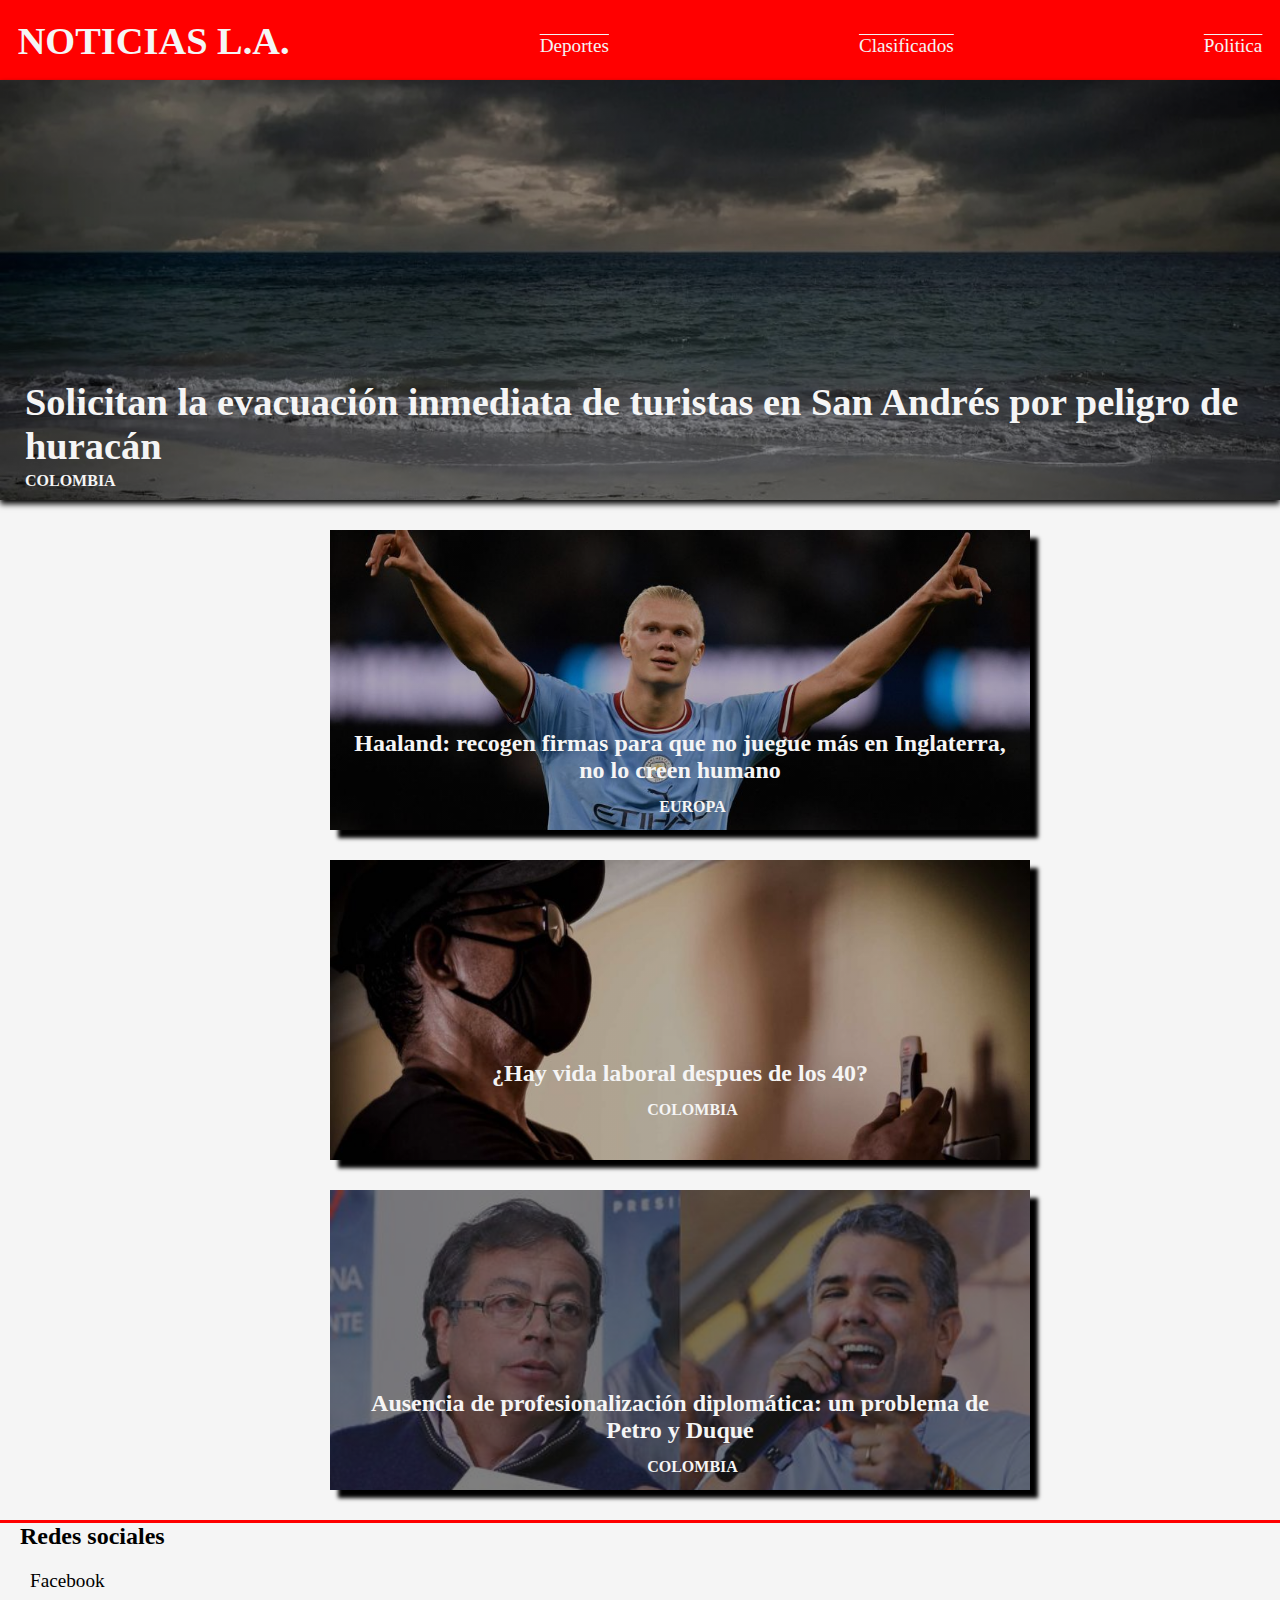
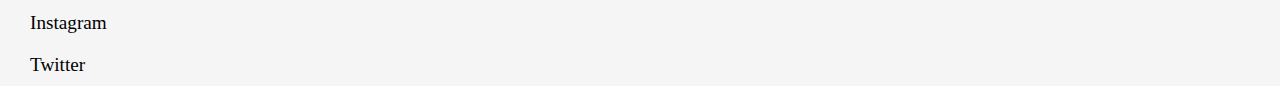
<file: index.html>
<!DOCTYPE html>
<html lang="en">

<head>
    <meta charset="UTF-8">
    <meta http-equiv="X-UA-Compatible" content="IE=edge">
    <meta name="viewport" content="width=device-width, initial-scale=1.0">
    <link rel="stylesheet" href="index.css">
    <title>NOTICIAS L.A.</title>
</head>

<body>
    <header>
        <nav class="menu">
            <h1>NOTICIAS L.A.</h1>
            <a href="deportes.html">Deportes</a>
            <a href="clasificados.html">Clasificados</a>
            <a href="politica.html">Politica</a>
        </nav>
    </header>

    <section class="noticias-destacadas">
        <div class="titular">
            <h1 class="titulo">Solicitan la evacuación inmediata de turistas en San Andrés por peligro de huracán</h1>
            <b><sub>COLOMBIA</sub></b>
        </div>
        <div class="noticia-1">
            <h3 class="titulo-1">Haaland: recogen firmas para que no juegue más en Inglaterra, no lo creen humano</h3>
            <b><sub class="sub1">EUROPA</sub></b>
        </div>

        <div class="noticia-2">
            <h3 class="titulo-2">¿Hay vida laboral despues de los 40?</h3>
            <b><sub class="sub2">COLOMBIA</sub></b>
        </div>

        <div class="noticia-3">
            <h3 class="titulo-3">Ausencia de profesionalización diplomática: un problema de Petro y Duque</h3>
            <b><sub class="sub3">COLOMBIA</sub></b>
        </div>
    </section>

    <footer>
        <h3>Redes sociales</h3>
        <ul>
            <li>Facebook</li>
            <li>Instagram</li>
            <li>Twitter</li>
        </ul>
    </footer>
    
</body>

</html>
</file>
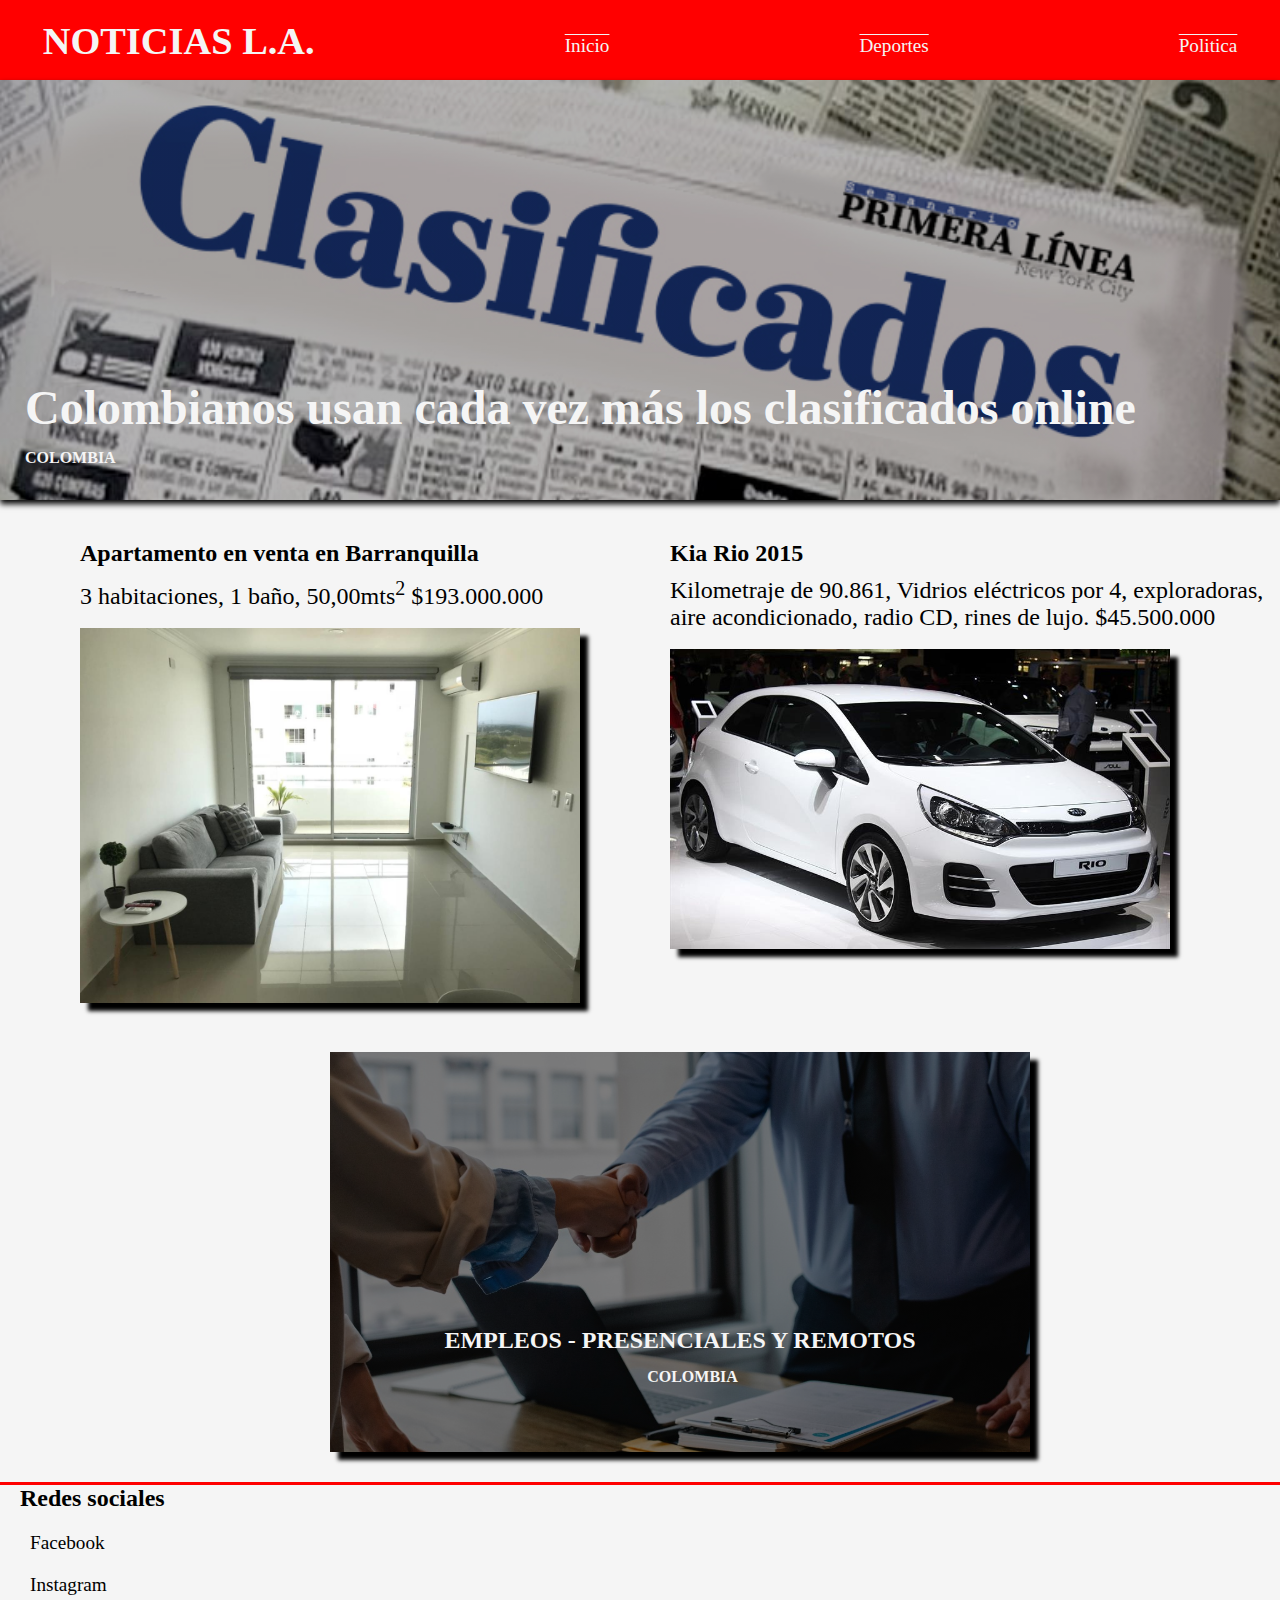
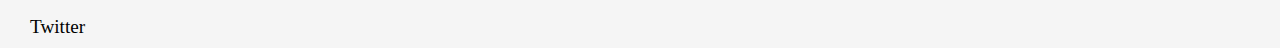
<file: clasificados.html>
<!DOCTYPE html>
<html lang="en">

<head>
    <meta charset="UTF-8">
    <meta http-equiv="X-UA-Compatible" content="IE=edge">
    <meta name="viewport" content="width=device-width, initial-scale=1.0">
    <link rel="stylesheet" href="clasificados.css">
    <title>NOTICIAS L.A.</title>
</head>

<body>
    <header>
        <nav class="menu">
            <h1>NOTICIAS L.A.</h1>
            <a href="index.html">Inicio</a>
            <a href="deportes.html">Deportes</a>
            <a href="politica.html">Politica</a>
        </nav>
    </header>

    <section class="noticias-destacadas">
        <div class="titular">
            <h3 class="titulo">Colombianos usan cada vez más los clasificados online</h3>
            <b><sub>COLOMBIA</sub></b>
        </div>

        <div class="noticia-1-2">
            <ul>
                <li>
                    <div class="aparta">
                        <h3>Apartamento en venta en Barranquilla</h3>
                        <p>3 habitaciones, 1 baño, 50,00mts<sup>2</sup> $193.000.000</p>
                    </div>
                    <br>
                    <img src="/imagenes/clasificados/apartamento.jpg" alt="Apartamento" class="apartamento">
                </li>

                <li>
                    <div class="vehiculo">
                        <h3>Kia Rio 2015</h3>
                        <p>Kilometraje de 90.861, Vidrios eléctricos por 4, exploradoras, aire acondicionado, radio CD, rines de lujo.
                            $45.500.000</p>
                    </div>
                    <br>
                    <img src="/imagenes/clasificados/carro.jpg" alt="Carro" class="carro">
                </li>
            </ul>
        </div>

        <div class="noticia-3">
            <h3 class="titulo-3">EMPLEOS - PRESENCIALES Y REMOTOS</h3>
            <b><sub class="sub1">COLOMBIA</sub></b>
        </div>
    </section>

    <footer>
        <h3>Redes sociales</h3>
        <ul>
            <li>Facebook</li>
            <li>Instagram</li>
            <li>Twitter</li>
        </ul>
    </footer>

</body>

</html>
</file>
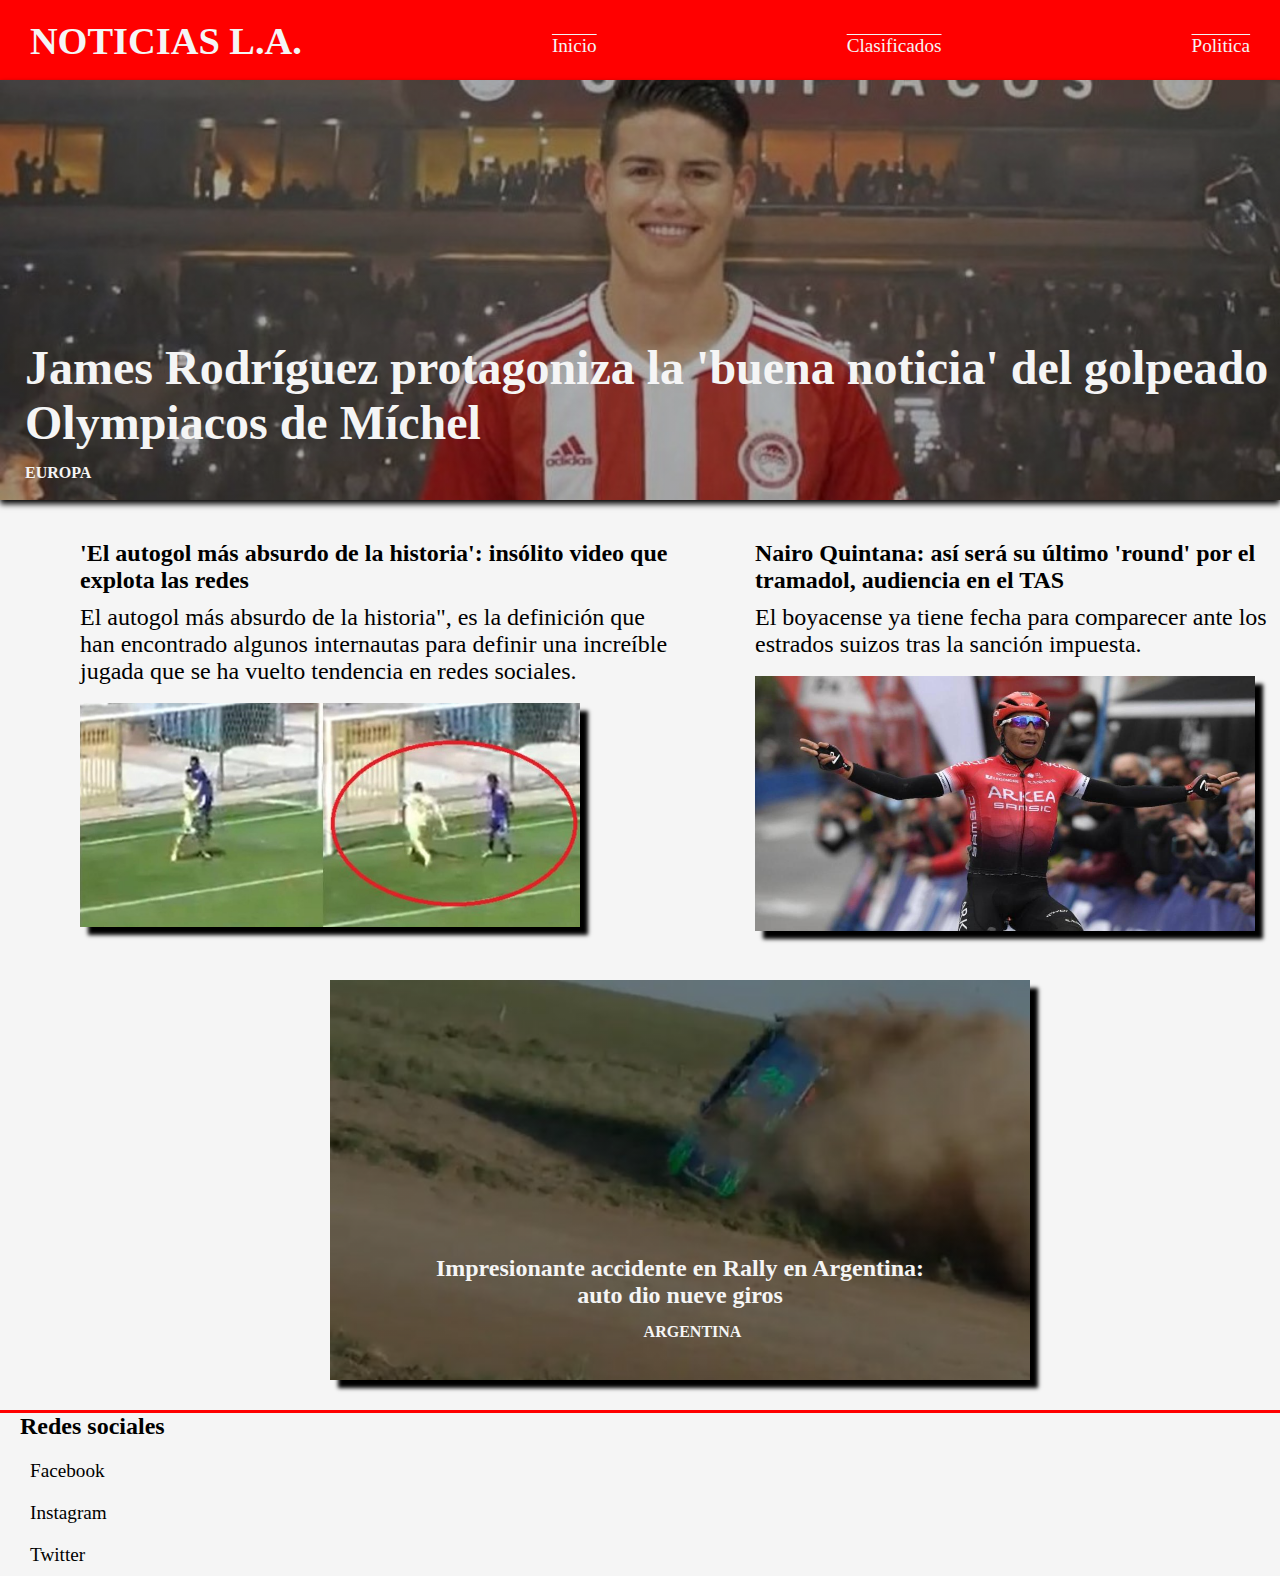
<file: deportes.html>
<!DOCTYPE html>
<html lang="en">

<head>
    <meta charset="UTF-8">
    <meta http-equiv="X-UA-Compatible" content="IE=edge">
    <meta name="viewport" content="width=device-width, initial-scale=1.0">
    <link rel="stylesheet" href="deportes.css">
    <title>NOTICIAS L.A.</title>
</head>

<body>
    <header>
        <nav class="menu">
            <h1>NOTICIAS L.A.</h1>
            <a href="index.html">Inicio</a>
            <a href="clasificados.html">Clasificados</a>
            <a href="politica.html">Politica</a>
        </nav>
    </header>

    <section class="noticias-deportes">
        
        <div class="titular">
            <h3 class="titulo">James Rodríguez protagoniza la 'buena noticia' del golpeado Olympiacos de Míchel</h3>
            <b><sub>EUROPA</sub></b>
        </div>

        <div class="noticia-1-2">
            <ul>
                <li>
                    <div class="new-autogol">
                        <h3>'El autogol más absurdo de la historia': insólito video que explota las redes</h3>
                        <p>El autogol más absurdo de la historia", es la definición que han encontrado algunos internautas para
                        definir una increíble jugada que se ha vuelto tendencia en redes sociales.</p>
                    </div>
                    <br>
                    <img src="/imagenes/deportes/autogol.jpeg" alt="autogol" class="autogol">
                </li>
                
                <li>
                    <div class="new-nairo">
                        <h3>Nairo Quintana: así será su último 'round' por el tramadol, audiencia en el TAS</h3>
                        <p>El boyacense ya tiene fecha para comparecer ante los estrados suizos tras la sanción impuesta.</p>
                    </div>
                    <br>
                    <img src="/imagenes/deportes/nairo.jpeg" alt="Nairo Quintana" class="nairo">
                </li>
            </ul>
        </div>

        <div class="noticia-3">
            <h3 class="titulo-3">Impresionante accidente en Rally en Argentina: auto dio nueve giros</h3>
            <b><sub class="sub1">ARGENTINA</sub></b>
        </div>
    </section>

    <footer>
        <h3>Redes sociales</h3>
        <ul>
            <li>Facebook</li>
            <li>Instagram</li>
            <li>Twitter</li>
        </ul>
    </footer>
</body>

</html>
</file>
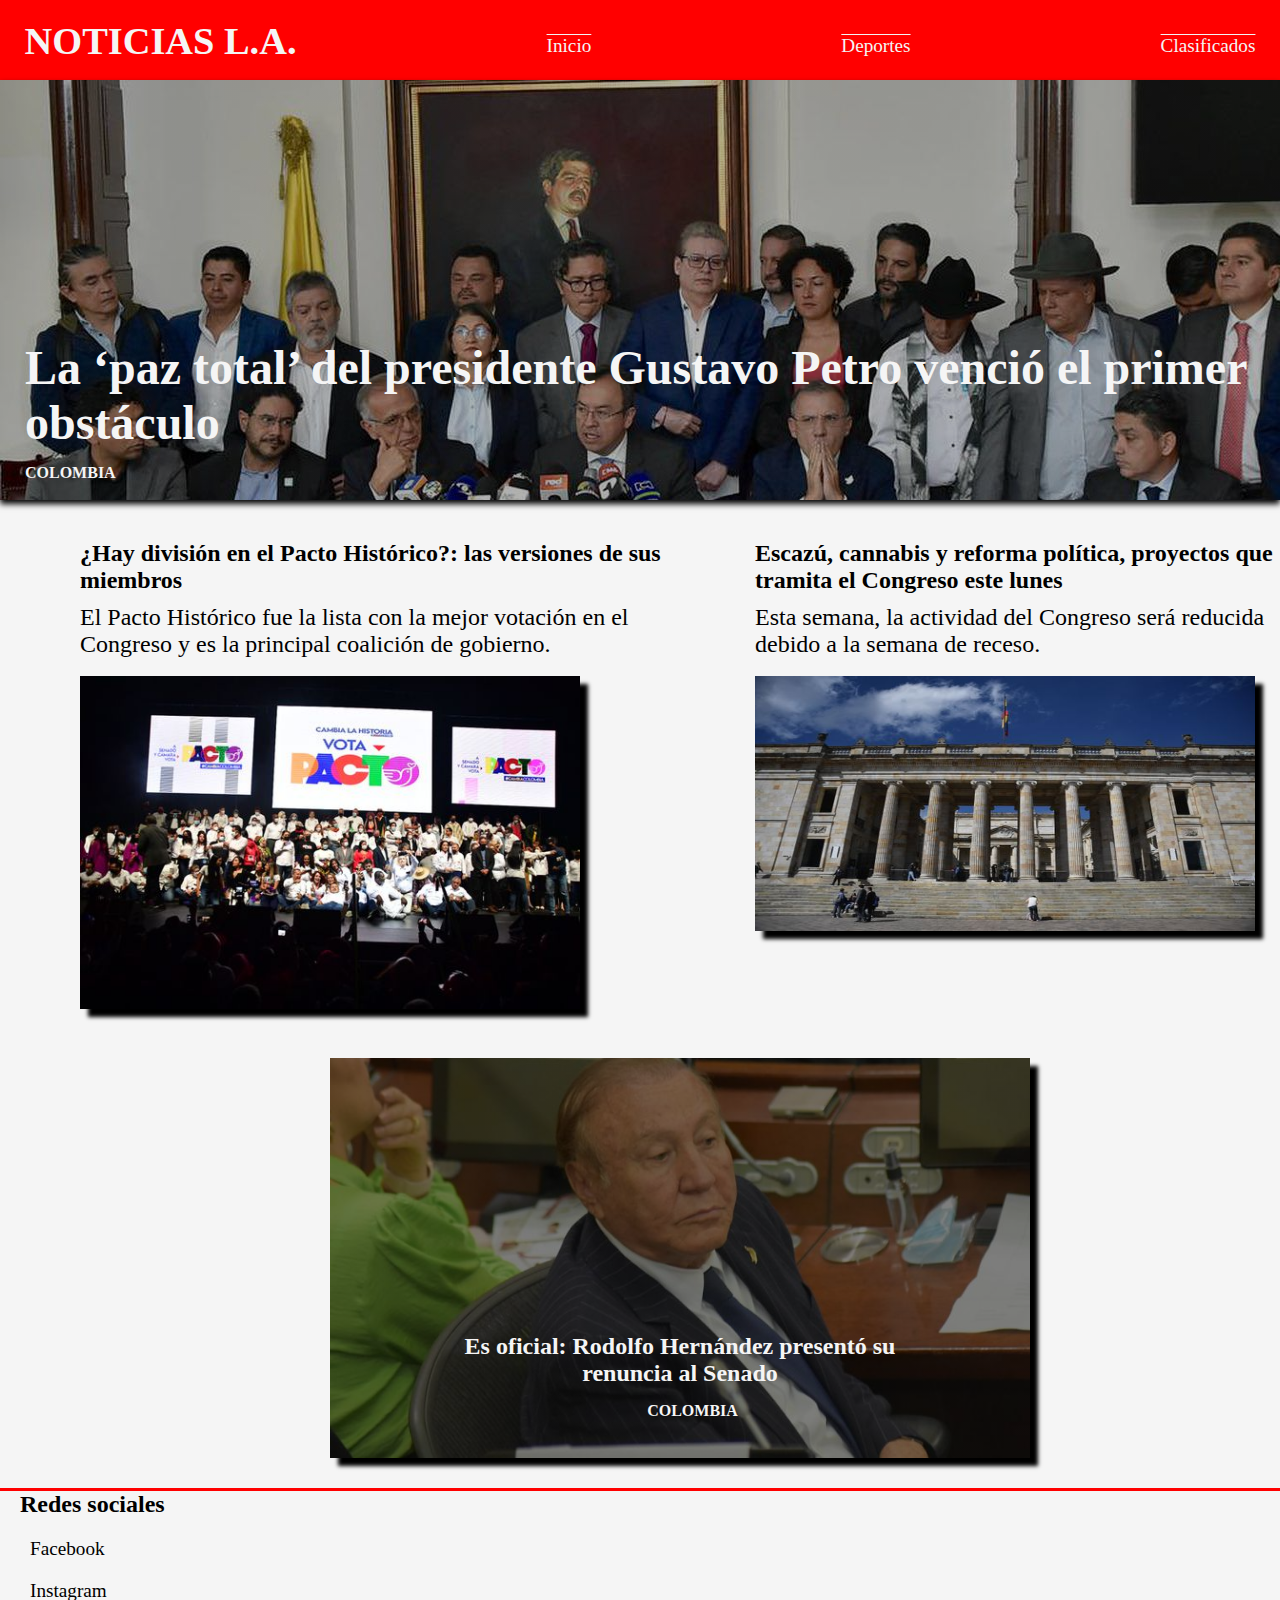
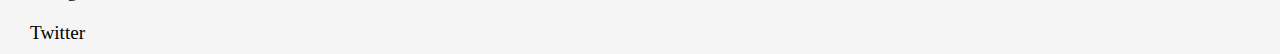
<file: politica.html>
<!DOCTYPE html>
<html lang="en">

<head>
    <meta charset="UTF-8">
    <meta http-equiv="X-UA-Compatible" content="IE=edge">
    <meta name="viewport" content="width=device-width, initial-scale=1.0">
    <link rel="stylesheet" href="politica.css">
    <title>NOTICIAS L.A.</title>
</head>

<body>
    <header>
        <nav class="menu">
            <h1>NOTICIAS L.A.</h1>
            <a href="index.html">Inicio</a>
            <a href="deportes.html">Deportes</a>
            <a href="clasificados.html">Clasificados</a>
        </nav>
    </header>

    <section class="noticias-destacadas">
        <div class="titular">
            <h3 class="titulo">La ‘paz total’ del presidente Gustavo Petro venció el primer obstáculo</h3>
            <b><sub>COLOMBIA</sub></b>
        </div>

        <div class="noticia-1-2">
            <ul>
                <li>
                    <div class="pacto-historico">
                        <h3>¿Hay división en el Pacto Histórico?: las versiones de sus miembros</h3>
                        <p>El Pacto Histórico fue la lista con la mejor votación en el Congreso y es la principal
                            coalición de gobierno.</p>
                    </div>
                    <br>
                    <img src="/imagenes/politica/pacto.jpg" alt="Pacto historico" class="pacto">
                </li>

                <li>
                    <div class="congre">
                        <h3>Escazú, cannabis y reforma política, proyectos que tramita el Congreso este lunes</h3>
                        <p>Esta semana, la actividad del Congreso será reducida debido a la semana de receso.</p>
                    </div>
                    <br>
                    <img src="/imagenes/politica/congreso.jpg" alt="Congreso" class="congreso">
                </li>
            </ul>
        </div>

        <div class="noticia-3">
            <h3 class="titulo-3">Es oficial: Rodolfo Hernández presentó su renuncia al Senado</h3>
            <b><sub class="sub1">COLOMBIA</sub></b>
        </div>
    </section>

    <footer>
        <h3>Redes sociales</h3>
        <ul>
            <li>Facebook</li>
            <li>Instagram</li>
            <li>Twitter</li>
        </ul>
    </footer>
</body>

</html>
</file>
<file: index.css>
*{
    margin: 0;
    padding: 0;
    box-sizing: border-box;
}

html{
    scroll-behavior: smooth;
}

body{
    background-color: whitesmoke;
}

/* FUENTES */

h1{font-size: 2.4em;}

h3{
    font-size: 1.5em;
    padding-bottom: 10px;
    
}


/*ENCABEZADO*/

header{
    background-color: red;
    height: 80px;
}

.menu{
    display: flex;
    justify-content: center;
    align-items: center;
    flex-wrap: wrap;
    background: red;
    color: whitesmoke;
    text-align: center;
    height: 76px;
    padding-top: 5px;
}

.menu a{
    color: whitesmoke;
    font-size: 1.2em;
    margin-left: 250px;
    margin-top: 20px;
    text-decoration: overline;
    padding-bottom: 10px;
}

/*SECION*/

.titular{
    height: 420px;
    width: 100%;
    margin-bottom: 30px;
    background-image: linear-gradient(
        0deg,
        rgba(0,0,0,0.3),
        rgba(0,0,0,0.3)
    )
    ,url(/imagenes/index/titular.jpeg);
    background-size: cover;
    box-shadow: 0px 4px 6px rgba(0, 0, 0, 5);
}

.titulo{
    color: whitesmoke;
    padding-top: 300px;
    padding-left: 25px;
}

sub{
    padding-left: 25px;
    color: whitesmoke;
    font-size: 1em;
}

.noticia-1{
    color: whitesmoke;
    padding: 20px;
    height: 300px;
    width: 700px;
    margin-left: 330px;
    margin-top: 30px;
    margin-bottom: 30px;
    text-align: center; 
    background-image: linear-gradient(
        0deg,
        rgba(0,0,0,0.3),
        rgba(0,0,0,0.3)
    )
    ,url(/imagenes/index/haaland.jpeg);
    background-size: cover;
    box-shadow: 8px 8px 4px rgba(0, 0, 0, 4);
}

.noticia-2{
    color: whitesmoke;
    padding: 20px;
    height: 300px;
    width: 700px;
    margin-left: 330px;
    margin-top: 30px;
    margin-bottom: 30px;
    text-align: center; 
    background-image: linear-gradient(
        0deg,
        rgba(0,0,0,0.3),
        rgba(0,0,0,0.3)
    )
    ,url(/imagenes/index/img1.jpg);
    background-size: cover;
    box-shadow: 8px 8px 4px rgba(0, 0, 0, 4);
    
}

.noticia-3{
    color: whitesmoke;
    padding: 20px;
    height: 300px;
    width: 700px;
    margin-left: 330px;
    margin-top: 30px;
    margin-bottom: 30px;
    text-align: center; 
    background-image: linear-gradient(
        0deg,
        rgba(0,0,0,0.5),
        rgba(0,0,0,0.5)
    )
    ,url(/imagenes/index/pyd.jpg);
    background-size: cover;
    box-shadow: 8px 8px 4px rgba(0, 0, 0, 4);
}

.titular:hover, .noticia-1:hover, .noticia-2:hover, .noticia-3:hover{
    filter: opacity(.5);
    cursor: pointer;
}

.titulo-1, .titulo-2, .titulo-3{
    padding-top: 180px;
}

/*FOOTER*/

footer{
    border-top: 3px solid red;
    margin: 10 0 0 20px;
    padding: 0 0 0 20px;
}

footer li{
    color: black;
    font-size: 1.2em;
    display: flex;
    padding: 10px;
    cursor: pointer;
}

/*PARA MOVIL*/

@media screen and (max-width: 870px) {
    /* FUENTES */

    h1{font-size: 1.4em;}

    h3{
        font-size: 1.5em;
        padding-bottom: 10px;
    }
    
    /*ENCABEZADO*/

    header{
        background-color: red;
        height: 240px;
    }

    .menu{
        display: flex;
        background: red;
        color: whitesmoke;
        text-align: center;
        height: 76px;
        padding-top: 20px;
    }

    .menu a{
        color: whitesmoke;
        font-size: 1.2em;
        margin-right: 240px;
        margin-top: 20px;
        text-decoration: none;
        padding-bottom: 20px;
    }

    /*SECION*/

    .titular{
        height: 450px;
        width: 100%;
        margin-bottom: 30px;
        background-image: linear-gradient(
            0deg,
            rgba(0,0,0,0.3),
            rgba(0,0,0,0.3)
        )
        ,url(/imagenes/index/titular.jpeg);
        background-size: cover;
        box-shadow: 0px 4px 6px rgba(0, 0, 0, 5);
    }

    .titulo{
        color: whitesmoke;
        padding-top: 300px;
        padding-left: 25px;
    }

    sub{
        padding-left: 25px;
        color: whitesmoke;
        font-size: 0.8em;
        
    }

    .noticia-1{
        color: whitesmoke;
        padding-right: 280px;
        padding: 20px;
        margin: 30px;
        width: 300px;
        height: 400px;
        background-image: linear-gradient(
            0deg,
            rgba(0,0,0,0.3),
            rgba(0,0,0,0.3)
        )
        ,url(/imagenes/Responsive/index/haaland.jpeg);
        background-size: cover;
        box-shadow: 8px 8px 4px rgba(0, 0, 0, 4);
    }

    .noticia-2{
        color: whitesmoke;
        padding-right: 280px;
        padding: 20px;
        margin: 30px;
        width: 300px;
        height: 400px;
        background-image: linear-gradient(
            0deg,
            rgba(0,0,0,0.3),
            rgba(0,0,0,0.3)
        )
        ,url(/imagenes/index/img1.jpg);
        background-size: cover;
        box-shadow: 8px 8px 4px rgba(0, 0, 0, 4);
        
    }

    .noticia-3{
        color: whitesmoke;
        padding-right: 280px;
        padding: 20px;
        margin: 30px;
        width: 300px;
        height: 400px;
        background-image: linear-gradient(
            0deg,
            rgba(0,0,0,0.5),
            rgba(0,0,0,0.5)
        )
        ,url(/imagenes/index/pyd.jpg);
        background-size: cover;
        box-shadow: 8px 8px 4px rgba(0, 0, 0, 4);
    }

    .titular:hover, .noticia-1:hover, .noticia-2:hover, .noticia-3:hover{
        filter: opacity(.5);
        cursor: pointer;
    }

    .titulo-1, .titulo-2, .titulo-3{
        padding-top: 180px;
    }

    .sub1, .sub2, .sub3{
        padding-right: 10px;
    }

    /*FOOTER*/

    footer{
        border-top: 3px solid red;
        margin: 10 0 0 20px;
        padding: 0 0 0 20px;
        text-align: center;
    }

    footer li{
        color: black;
        font-size: 1.2em;
        display: flex;
        padding: 10px;
        margin-left: 115px;
        cursor: pointer;
    }


}
</file>
<file: clasificados.css>
*{
    margin: 0;
    padding: 0;
    box-sizing: border-box;
}

html{
    scroll-behavior: smooth;
}

body{
    background-color: whitesmoke;
}

/*FUENTES*/

h1{
    font-size: 2.4em;
}

h2{
    margin-top: 20px;
    text-align: center;
    color: blue;
}

h3{
    font-size: 1.5em;
    padding-bottom: 10px;
}
p{
    font-size: 1.5em;
}

/*ENCABEZADO*/

header{
    background-color: red;
    height: 80px;
}

.menu{
    display: flex;
    justify-content: center;
    align-items: center;
    flex-wrap: wrap;
    background: red;
    color: whitesmoke;
    text-align: center;
    height: 76px;
    padding-top: 5px;
}

.menu a{
    color: whitesmoke;
    font-size: 1.2em;
    margin-left: 250px;
    margin-top: 20px;
    text-decoration: overline;
    padding-bottom: 10px;
}

/*SECION*/

.titular{
    height: 420px;
    width: 100%;
    margin-bottom: 30px;
    background-image: linear-gradient(
        0deg,
        rgba(0,0,0,0.3),
        rgba(0,0,0,0.3)
    )
    ,url(/imagenes/clasificados/titular.jpg);
    background-size: cover;
    box-shadow: 0px 4px 6px rgba(0, 0, 0, 5);
}

.titulo{
    color: whitesmoke;
    padding-top: 300px;
    padding-left: 25px;
    font-size: 3em;
}

sub{
    padding-left: 25px;
    color: whitesmoke;
    font-size: 1em;
}

.noticia-1-2 ul{
    display: flex;
}

.noticia-1-2 li{
    padding-left: 80px;
    padding-top: 10px;
    padding-bottom: 15px;
    list-style: none;
}

.apartamento{
    width: 500px;
    margin-right: 10px;
    box-shadow: 8px 8px 4px rgba(0, 0, 0, 4);
}

.carro{
    width: 500px;
    height: 300px;
    margin-right: 25px;
    box-shadow: 8px 8px 4px rgba(0, 0, 0, 4);
    
}

.noticia-3{
    color: whitesmoke;
    padding: 95px;
    height: 400px;
    width: 700px;
    margin-left: 330px;
    margin-top: 30px;
    margin-bottom: 30px;
    text-align: center; 
    background-image: linear-gradient(
        0deg,
        rgba(0,0,0,0.5),
        rgba(0,0,0,0.5)
    )
    ,url(/imagenes/clasificados/empleo.jpg);
    background-size: cover;
    box-shadow: 8px 8px 4px rgba(0, 0, 0, 4);
}

.titulo-3{
    padding-top: 180px;
    
}

.titular:hover, .carro:hover, .apartamento:hover, .noticia-3:hover{
    filter: opacity(.5);
    cursor: pointer;
}

/*FOOTER*/

footer{
    border-top: 3px solid red;
    margin: 10 0 0 20px;
    padding: 0 0 0 20px;
}

footer li{
    color: black;
    font-size: 1.2em;
    display: flex;
    padding: 10px;
    cursor: pointer;
}


/*PARA MOVIL*/

@media screen and (max-width: 870px) {
    /* FUENTES */

    h1{font-size: 1.4em;}

    h3{
        font-size: 1.2em;
        padding-bottom: 10px;
        margin-right: 20px;
    }

    p{
        font-size: 1em;
        margin-right: 20px;
    }
    
    /*ENCABEZADO*/

    header{
        background-color: red;
        height: 240px;
    }

    .menu{
        display: flex;
        background: red;
        color: whitesmoke;
        text-align: center;
        height: 76px;
        padding-top: 20px;
    }

    .menu a{
        color: whitesmoke;
        font-size: 1.2em;
        margin-right: 240px;
        margin-top: 20px;
        text-decoration: none;
        padding-bottom: 20px;
    }

    /*SECION*/

    .titular{
        height: 450px;
        width: 100%;
        margin-bottom: 30px;
        background-image: linear-gradient(
            0deg,
            rgba(0,0,0,0.3),
            rgba(0,0,0,0.3)
        )
        ,url(/imagenes/Responsive/clasificados/titular.jpg);
        background-size: cover;
        box-shadow: 0px 4px 6px rgba(0, 0, 0, 5);
    }

    .titulo{
        color: whitesmoke;
        padding-top: 300px;
        padding-left: 25px;
        font-size: 1.5em;
    }

    sub{
        padding-left: 25px;
        color: whitesmoke;
        font-size: 0.8em;
        
    }

    .noticia-1-2 ul{
        display: block;
    }
    
    .noticia-1-2 li{
        padding: 20px;
        margin-left: 10px;
        list-style: none;
    }
    
    .apartamento{
        width: 300px;
        height: 380px;
        box-shadow: 8px 8px 4px rgba(0, 0, 0, 4);
    }
    
    .carro{
        width: 300px;
        height: 380px;
        box-shadow: 8px 8px 4px rgba(0, 0, 0, 4);
        
    }

    .noticia-3{
        color: whitesmoke;
        padding-right: 280px;
        padding: 20px;
        margin: 30px;
        width: 300px;
        height: 380px;
        background-image: linear-gradient(
            0deg,
            rgba(0,0,0,0.5),
            rgba(0,0,0,0.5)
        )
        ,url(/imagenes/Responsive/clasificados/empleo.jpg);
        background-size: cover;
        box-shadow: 8px 8px 4px rgba(0, 0, 0, 4);
    }

    .titular:hover, .noticia-1:hover, .noticia-2:hover, .noticia-3:hover{
        filter: opacity(.5);
        cursor: pointer;
    }

    .titulo-3{
        margin-left: 30px;
        margin-top: 50px;    
    }

    .sub1{
        padding-right: 15px;
    }

    /*FOOTER*/

    footer{
        border-top: 3px solid red;
        margin: 10 0 0 20px;
        padding: 0 0 0 20px;
        text-align: center;
    }

    footer li{
        color: black;
        font-size: 1.2em;
        display: flex;
        padding: 10px;
        margin-left: 115px;
        cursor: pointer;
    }


}
</file>
<file: deportes.css>
*{
    margin: 0;
    padding: 0;
    box-sizing: border-box;
}

html{
    scroll-behavior: smooth;
}

body{
    background-color: whitesmoke;
}

/* FUENTES */

h1{
    font-size: 2.4em;
}

h2{
    margin-top: 20px;
    text-align: center;
    color: blue;
}

h3{
    font-size: 1.5em;
    padding-bottom: 10px;
}
p{
    font-size: 1.5em;
}

/*ENCABEZADO*/

header{
    background-color: red;
    height: 80px;
}

.menu{
    display: flex;
    justify-content: center;
    align-items: center;
    flex-wrap: wrap;
    background: red;
    color: whitesmoke;
    text-align: center;
    height: 76px;
    padding-top: 5px;
}

.menu a{
    color: whitesmoke;
    font-size: 1.2em;
    margin-left: 250px;
    margin-top: 20px;
    text-decoration: overline;
    padding-bottom: 10px;
}

/*SECION*/

.titular{
    height: 420px;
    width: 100%;
    margin-bottom: 30px;
    background-image: linear-gradient(
        0deg,
        rgba(0,0,0,0.3),
        rgba(0,0,0,0.3)
    )
    ,url(/imagenes/deportes/jamesr.jpg);
    background-size: cover;
    box-shadow: 0px 4px 6px rgba(0, 0, 0, 5);
}

.titulo{
    color: whitesmoke;
    padding-top: 260px;
    padding-left: 25px;
    font-size: 3em;
}

sub{
    padding-left: 25px;
    color: whitesmoke;
    font-size: 1em;
}

.noticia-1-2 ul{
    display: flex;
}

.noticia-1-2 li{
    padding-left: 80px;
    padding-top: 10px;
    padding-bottom: 15px;
    list-style: none;
}

.autogol{
    width: 500px;
    margin-right: 10px;
    box-shadow: 8px 8px 4px rgba(0, 0, 0, 4);
}

.nairo{
    width: 500px;
    height: 255px;
    margin-right: 25px;
    box-shadow: 8px 8px 4px rgba(0, 0, 0, 4);
    
}

.noticia-3{
    color: whitesmoke;
    padding: 95px;
    height: 400px;
    width: 700px;
    margin-left: 330px;
    margin-top: 30px;
    margin-bottom: 30px;
    text-align: center; 
    background-image: linear-gradient(
        0deg,
        rgba(0,0,0,0.5),
        rgba(0,0,0,0.5)
    )
    ,url(/imagenes//deportes/accidente.jpeg);
    background-size: cover;
    box-shadow: 8px 8px 4px rgba(0, 0, 0, 4);
}

.titulo-3{
    padding-top: 180px;
    
}

.titular:hover, .nairo:hover, .autogol:hover, .noticia-3:hover{
    filter: opacity(.5);
    cursor: pointer;
}

/*FOOTER*/

footer{
    border-top: 3px solid red;
    margin: 10 0 0 20px;
    padding: 0 0 0 20px;
}

footer li{
    color: black;
    font-size: 1.2em;
    display: flex;
    padding: 10px;
    cursor: pointer;
}

/*PARA MOVIL*/

@media screen and (max-width: 870px) {
    /* FUENTES */

    h1{font-size: 1.4em;}

    h3{
        font-size: 1.2em;
        padding-bottom: 10px;
        margin-right: 20px;
    }

    p{
        font-size: 1em;
        margin-right: 20px;
    }
    
    /*ENCABEZADO*/

    header{
        background-color: red;
        height: 240px;
    }

    .menu{
        display: flex;
        background: red;
        color: whitesmoke;
        text-align: center;
        height: 76px;
        padding-top: 20px;
    }

    .menu a{
        color: whitesmoke;
        font-size: 1.2em;
        margin-right: 240px;
        margin-top: 20px;
        text-decoration: none;
        padding-bottom: 20px;
    }

    /*SECION*/

    .titular{
        height: 450px;
        width: 100%;
        margin-bottom: 30px;
        background-image: linear-gradient(
            0deg,
            rgba(0,0,0,0.3),
            rgba(0,0,0,0.3)
        )
        ,url(/imagenes/Responsive/deportes/jamesr.jpg);
        background-size: cover;
        box-shadow: 0px 4px 6px rgba(0, 0, 0, 5);
    }

    .titulo{
        color: whitesmoke;
        padding-top: 300px;
        padding-left: 25px;
        font-size: 1.5em;
    }

    sub{
        padding-left: 25px;
        color: whitesmoke;
        font-size: 0.8em;
        
    }

    .noticia-1-2 ul{
        display: block;
    }
    
    .noticia-1-2 li{
        padding: 20px;
        margin-left: 10px;
        list-style: none;
    }
    
    .autogol{
        width: 300px;
        height: 380px;
        box-shadow: 8px 8px 4px rgba(0, 0, 0, 4);
    }
    
    .nairo{
        width: 300px;
        height: 380px;
        box-shadow: 8px 8px 4px rgba(0, 0, 0, 4);
        
    }

    .noticia-3{
        color: whitesmoke;
        padding-right: 280px;
        padding: 20px;
        margin: 30px;
        width: 300px;
        height: 380px;
        background-image: linear-gradient(
            0deg,
            rgba(0,0,0,0.5),
            rgba(0,0,0,0.5)
        )
        ,url(/imagenes/Responsive/deportes/accidente.jpeg);
        background-size: cover;
        box-shadow: 8px 8px 4px rgba(0, 0, 0, 4);
    }

    .titular:hover, .noticia-1:hover, .noticia-2:hover, .noticia-3:hover{
        filter: opacity(.5);
        cursor: pointer;
    }

    .titulo-3{
        margin-left: 30px;
        margin-top: 50px;    
    }

    .sub1{
        padding-right: 15px;
    }

    /*FOOTER*/

    footer{
        border-top: 3px solid red;
        margin: 10 0 0 20px;
        padding: 0 0 0 20px;
        text-align: center;
    }

    footer li{
        color: black;
        font-size: 1.2em;
        display: flex;
        padding: 10px;
        margin-left: 115px;
        cursor: pointer;
    }


}
</file>
<file: politica.css>
*{
    margin: 0;
    padding: 0;
    box-sizing: border-box;
}

html{
    scroll-behavior: smooth;
}

body{
    background-color: whitesmoke;
}

/*FUENTES*/

h1{
    font-size: 2.4em;
}

h2{
    margin-top: 20px;
    text-align: center;
    color: blue;
}

h3{
    font-size: 1.5em;
    padding-bottom: 10px;
}
p{
    font-size: 1.5em;
}

/*ENCABEZADO*/

header{
    background-color: red;
    height: 80px;
}

.menu{
    display: flex;
    justify-content: center;
    align-items: center;
    flex-wrap: wrap;
    background: red;
    color: whitesmoke;
    text-align: center;
    height: 76px;
    padding-top: 5px;
}

.menu a{
    color: whitesmoke;
    font-size: 1.2em;
    margin-left: 250px;
    margin-top: 20px;
    text-decoration: overline;
    padding-bottom: 10px;
}

/*SECION*/

.titular{
    height: 420px;
    width: 100%;
    margin-bottom: 30px;
    background-image: linear-gradient(
        0deg,
        rgba(0,0,0,0.3),
        rgba(0,0,0,0.3)
    )
    ,url(/imagenes/politica/paz.jpg);
    background-size: cover;
    box-shadow: 0px 4px 6px rgba(0, 0, 0, 5);
}

.titulo{
    color: whitesmoke;
    padding-top: 260px;
    padding-left: 25px;
    font-size: 3em;
}

sub{
    padding-left: 25px;
    color: whitesmoke;
    font-size: 1em;
}

.noticia-1-2 ul{
    display: flex;
}

.noticia-1-2 li{
    padding-left: 80px;
    padding-top: 10px;
    padding-bottom: 15px;
    list-style: none;
}

.pacto{
    width: 500px;
    margin-right: 10px;
    box-shadow: 8px 8px 4px rgba(0, 0, 0, 4);
}

.congreso{
    width: 500px;
    height: 255px;
    margin-right: 25px;
    box-shadow: 8px 8px 4px rgba(0, 0, 0, 4);
    
}

.noticia-3{
    color: whitesmoke;
    padding: 95px;
    height: 400px;
    width: 700px;
    margin-left: 330px;
    margin-top: 30px;
    margin-bottom: 30px;
    text-align: center; 
    background-image: linear-gradient(
        0deg,
        rgba(0,0,0,0.5),
        rgba(0,0,0,0.5)
    )
    ,url(/imagenes/politica/rodolfo.jpeg);
    background-size: cover;
    box-shadow: 8px 8px 4px rgba(0, 0, 0, 4);
}

.titulo-3{
    padding-top: 180px;
    
}

.titular:hover, .congreso:hover, .pacto:hover, .noticia-3:hover{
    filter: opacity(.5);
    cursor: pointer;
}

/*FOOTER*/

footer{
    border-top: 3px solid red;
    margin: 10 0 0 20px;
    padding: 0 0 0 20px;
}

footer li{
    color: black;
    font-size: 1.2em;
    display: flex;
    padding: 10px;
    cursor: pointer;
}

/*PARA MOVIL*/

@media screen and (max-width: 870px) {
    /* FUENTES */

    h1{font-size: 1.4em;}

    h3{
        font-size: 1.2em;
        padding-bottom: 10px;
        margin-right: 20px;
    }

    p{
        font-size: 1em;
        margin-right: 20px;
    }
    
    /*ENCABEZADO*/

    header{
        background-color: red;
        height: 240px;
    }

    .menu{
        display: flex;
        background: red;
        color: whitesmoke;
        text-align: center;
        height: 76px;
        padding-top: 20px;
    }

    .menu a{
        color: whitesmoke;
        font-size: 1.2em;
        margin-right: 240px;
        margin-top: 20px;
        text-decoration: none;
        padding-bottom: 20px;
    }

    /*SECION*/

    .titular{
        height: 450px;
        width: 100%;
        margin-bottom: 30px;
        background-image: linear-gradient(
            0deg,
            rgba(0,0,0,0.3),
            rgba(0,0,0,0.3)
        )
        ,url(/imagenes/Responsive/politica/paz.jpg);
        background-size: cover;
        box-shadow: 0px 4px 6px rgba(0, 0, 0, 5);
    }

    .titulo{
        color: whitesmoke;
        padding-top: 300px;
        padding-left: 25px;
        font-size: 1.5em;
    }

    sub{
        padding-left: 25px;
        color: whitesmoke;
        font-size: 0.8em;
        
    }

    .noticia-1-2 ul{
        display: block;
    }
    
    .noticia-1-2 li{
        padding: 20px;
        margin-left: 10px;
        list-style: none;
    }
    
    .congreso{
        width: 300px;
        height: 380px;
        box-shadow: 8px 8px 4px rgba(0, 0, 0, 4);
    }
    
    .pacto{
        width: 300px;
        height: 380px;
        box-shadow: 8px 8px 4px rgba(0, 0, 0, 4);
        
    }

    .noticia-3{
        color: whitesmoke;
        padding-right: 280px;
        padding: 20px;
        margin: 30px;
        width: 300px;
        height: 380px;
        background-image: linear-gradient(
            0deg,
            rgba(0,0,0,0.5),
            rgba(0,0,0,0.5)
        )
        ,url(/imagenes/Responsive/politica/rodolfo.jpeg);
        background-size: cover;
        box-shadow: 8px 8px 4px rgba(0, 0, 0, 4);
    }

    .titular:hover, .noticia-1:hover, .noticia-2:hover, .noticia-3:hover{
        filter: opacity(.5);
        cursor: pointer;
    }
    
    .titulo-3{
        margin-left: 30px;
        margin-top: 50px;
    }

    .sub1{
        padding-right: 10px;
    }
    /*FOOTER*/

    footer{
        border-top: 3px solid red;
        margin: 10 0 0 20px;
        padding: 0 0 0 20px;
        text-align: center;
    }

    footer li{
        color: black;
        font-size: 1.2em;
        display: flex;
        padding: 10px;
        margin-left: 115px;
        cursor: pointer;
    }


}
</file>
